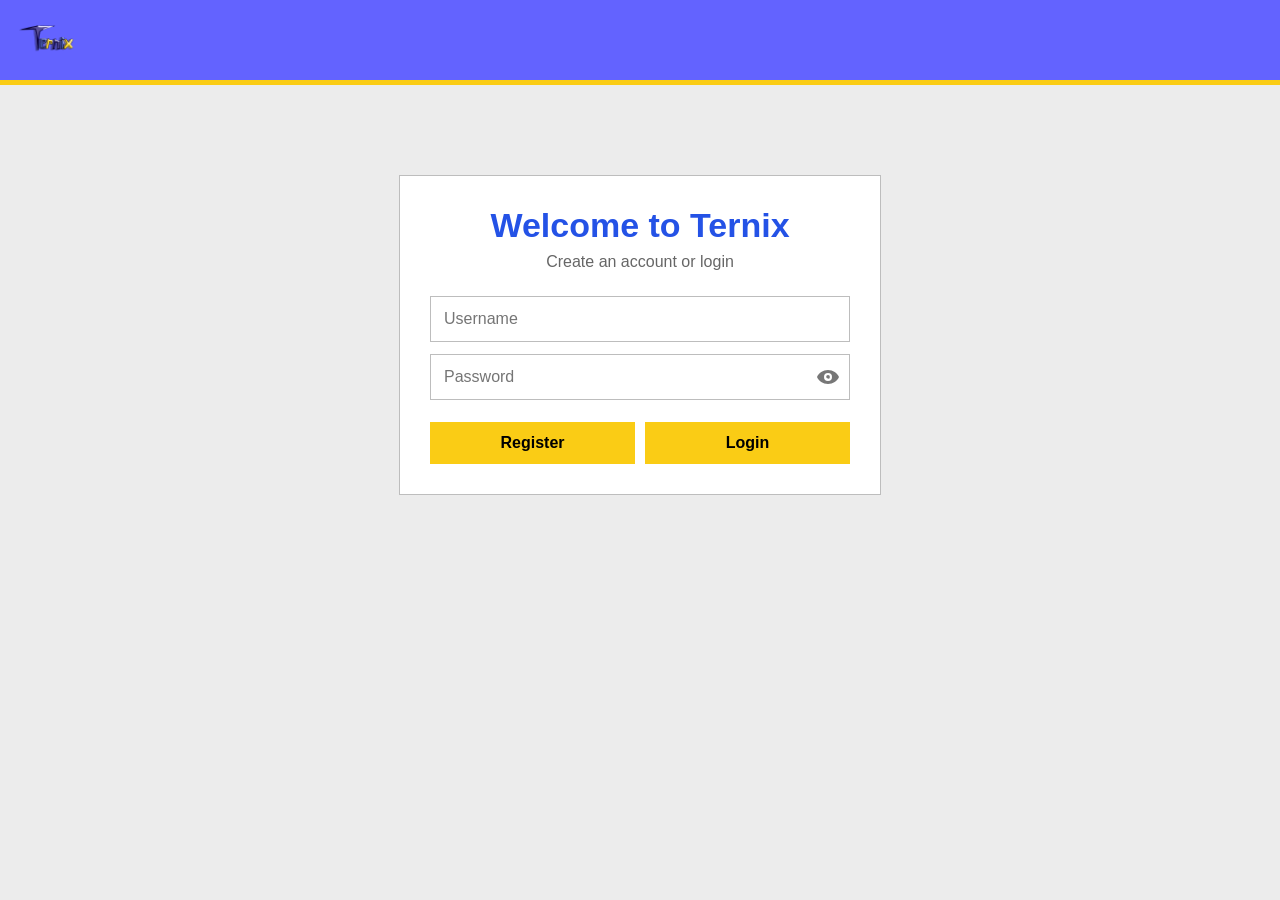
<file: index.html>
<!DOCTYPE html>
<html lang="ru">
<head>

<meta charset="UTF-8">
<meta name="viewport" content="width=device-width, initial-scale=1.0">

<title>Ternix</title>

<link rel="stylesheet" href="styles.css">

</head>
<body>

<div class="topbar">

<img
src="Ternix.logo.png"
class="logo-image">

</div>

<div class="login-box">

<h1>Welcome to Ternix</h1>

<p>Create an account or login</p>

<input
id="user"
type="text"
placeholder="Username"
autocomplete="off">

<div class="password-box">

<input
id="pass"
type="password"
placeholder="Password"
autocomplete="off">

<button
type="button"
id="togglePassword"
class="eye-button">

<svg
id="eyeIcon"
xmlns="http://www.w3.org/2000/svg"
viewBox="0 0 24 24">

<path
id="eyePath"
fill="currentColor"
d="M12 5C7 5 2.7 8.1 1 12c1.7 3.9 6 7 11 7s9.3-3.1 11-7c-1.7-3.9-6-7-11-7zm0 11a4 4 0 1 1 0-8 4 4 0 0 1 0 8zm0-2.2A1.8 1.8 0 1 0 12 10a1.8 1.8 0 0 0 0 3.6"/>

</svg>

</button>

</div>

<div class="buttons">

<button onclick="register()">
Register
</button>

<button onclick="login()">
Login
</button>

</div>

</div>

<script src="auth.js"></script>

</body>
</html>
</file>
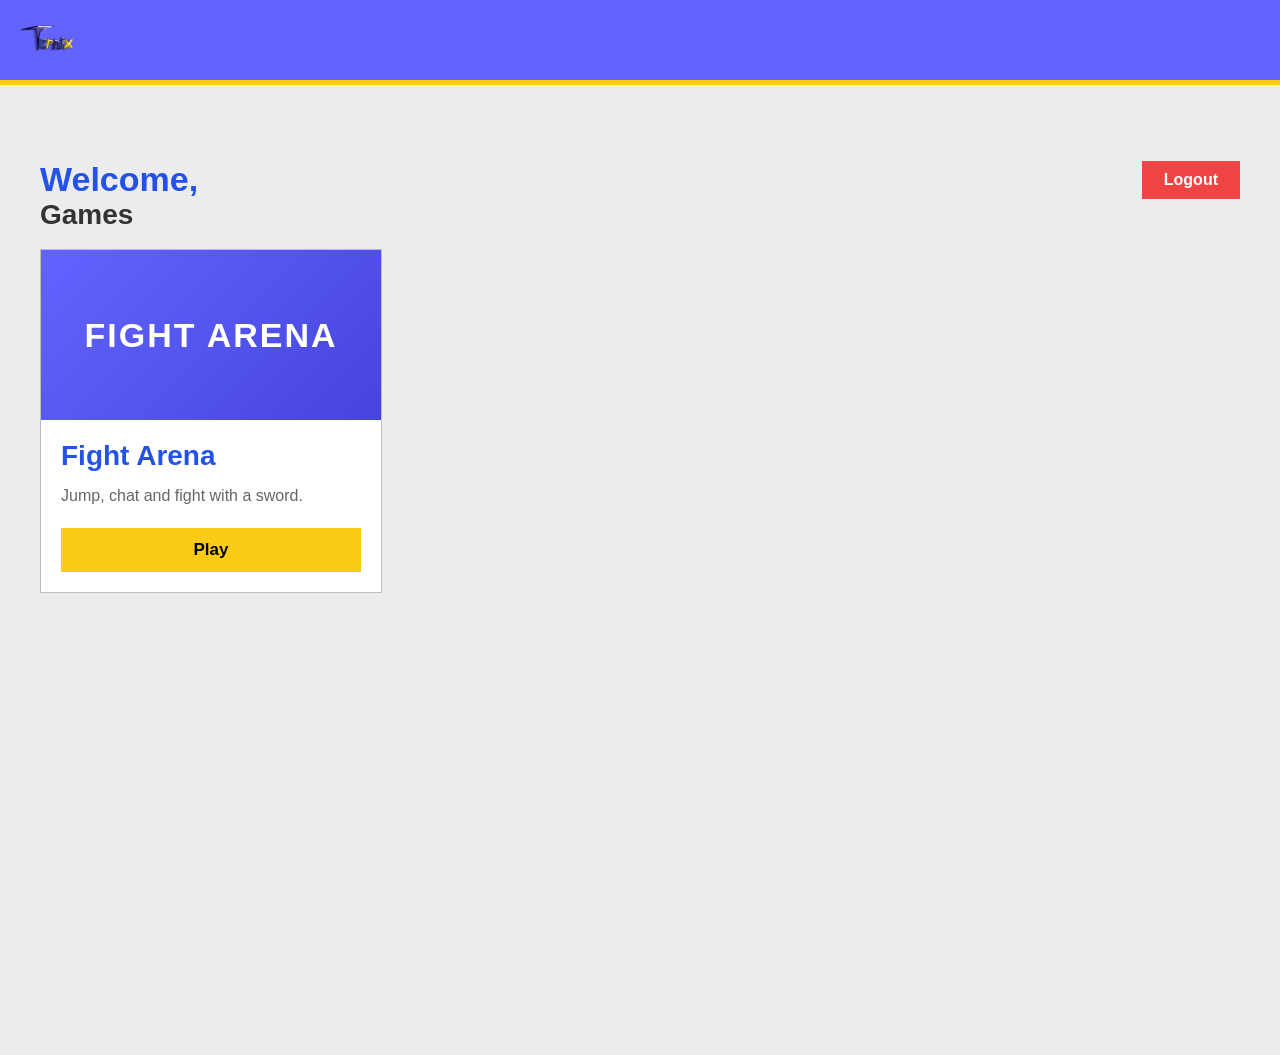
<file: home.html>
<!DOCTYPE html>
<html lang="ru">
<head>
<meta charset="UTF-8">
<meta name="viewport" content="width=device-width, initial-scale=1.0">
<title>Ternix Home</title>

<link rel="stylesheet" href="styles.css">

</head>
<body>

<div class="topbar">
    <img src="Ternix.logo.png" class="logo-image">
</div>

<div class="home-wrapper">

    <div class="user-panel">

        <button class="logout-btn" onclick="logout()">
            Logout
        </button>

        <h2>
            Welcome,
            <span id="username"></span>
        </h2>

    </div>

    <div class="games-title">
        Games
    </div>

    <div class="game-card">

        <div class="game-banner">
            FIGHT ARENA
        </div>

        <div class="game-info">

            <h3>Fight Arena</h3>

            <p>
                Jump, chat and fight with a sword.
            </p>

            <button class="play-btn" onclick="playArena()">
                Play
            </button>

        </div>

    </div>

</div>

<script>

document.getElementById("username").innerText =
localStorage.getItem("ternix_user");

function playArena(){
    location.href="arena.html";
}

function logout(){
    localStorage.removeItem("ternix_user");
    location.href="index.html";
}

</script>

</body>
</html>
</file>
<file: styles.css>
body{
    margin:0;
    font-family:Verdana,Arial,sans-serif;
    background:#ececec;
}

/* ---------- TOP BAR ---------- */

.topbar{
    height:80px;
    background:#6363FF;
    display:flex;
    align-items:center;
    padding-left:18px;
    border-bottom:5px solid #facc15;
}

.logo-image{
    height:60px;
    width:auto;
    user-select:none;
    pointer-events:none;
}

/* ---------- LOGIN ---------- */

.login-box{
    width:420px;
    max-width:90%;
    background:white;
    margin:90px auto;
    padding:30px;
    border-radius:0;
border:1px solid #bdbdbd;
box-shadow:none;
}

.login-box h1{
    margin:0;
    color:#2452e6;
    font-size:34px;
    text-align:center;
    white-space:nowrap;
}

.login-box p{
    margin-top:8px;
    margin-bottom:25px;
    color:#666;
    text-align:center;
}

.login-box input{
    width:100%;
    box-sizing:border-box;
    padding:13px;
    font-size:16px;
    border:1px solid #bdbdbd;
    border-radius:0;
    outline:none;
    transition:.15s;
}

.login-box input:focus{
    border-color:#2452e6;
}

/* ---------- PASSWORD ---------- */

.password-box{
    position:relative;
    margin-top:12px;
}

.password-box input{
    padding-right:45px;
}

.eye-button{
    position:absolute;
    right:10px;
    top:50%;
    transform:translateY(-50%);
    width:24px;
    height:24px;
    border:none;
    background:none;
    cursor:pointer;
    color:#777;
    padding:0;
}

.eye-button:hover{
    color:#2452e6;
}

.eye-button svg{
    width:24px;
    height:24px;
    display:block;
}

/* ---------- BUTTONS ---------- */

.buttons{
    display:flex;
    gap:10px;
    margin-top:22px;
}

.buttons button{
    flex:1;
    padding:12px;
    border:none;
    border-radius:0;
    background:#facc15;
    font-size:16px;
    font-weight:bold;
    cursor:pointer;
    transition:.15s;
}

.buttons button:hover{
    background:#eab308;
}

/* ---------- ERROR ---------- */

.error{
    border-color:#dc2626 !important;
    color:#dc2626 !important;
}

.error::placeholder{
    color:#dc2626;
}

/* ---------- HOME ---------- */

.home-wrapper{
    max-width:1200px;
    margin:40px auto;
    padding:0 30px;
}

.user-panel{
display:flex;
align-items:center;
justify-content:space-between;
flex-direction:row-reverse;
}

.user-panel h2{
    margin:0;
    color:#2452e6;
    font-size:34px;
}

.logout-btn{
    background:#ef4444;
    color:white;
    border:none;
    border-radius:0;
    padding:10px 22px;
    font-size:16px;
    font-weight:bold;
    cursor:pointer;
}

.logout-btn:hover{
    background:#dc2626;
}

.games-title{
    font-size:28px;
    font-weight:bold;
    margin-bottom:18px;
    color:#333;
}

.game-card{
    width:340px;
    background:white;
    border-radius:0;
    overflow:hidden;
border:1px solid #bdbdbd;
box-shadow:none;
}

.game-banner{
    height:170px;
    background:linear-gradient(135deg,#6363FF,#4545dd);
    color:white;
    display:flex;
    justify-content:center;
    align-items:center;
    font-size:34px;
    font-weight:bold;
    letter-spacing:2px;
}

.game-info{
    padding:20px;
}

.game-info h3{
    margin:0;
    color:#2452e6;
    font-size:28px;
}

.game-info p{
    color:#666;
    margin:12px 0 20px;
    line-height:1.5;
}

.home-wrapper{
background:#ececec;
min-height:calc(100vh - 80px);
padding:35px;
}

.play-btn{
    width:100%;
    border:none;
    border-radius:0;
    background:#facc15;
    padding:12px;
    font-size:17px;
    font-weight:bold;
    cursor:pointer;
}

.play-btn:hover{
    background:#eab308;
}
</file>
